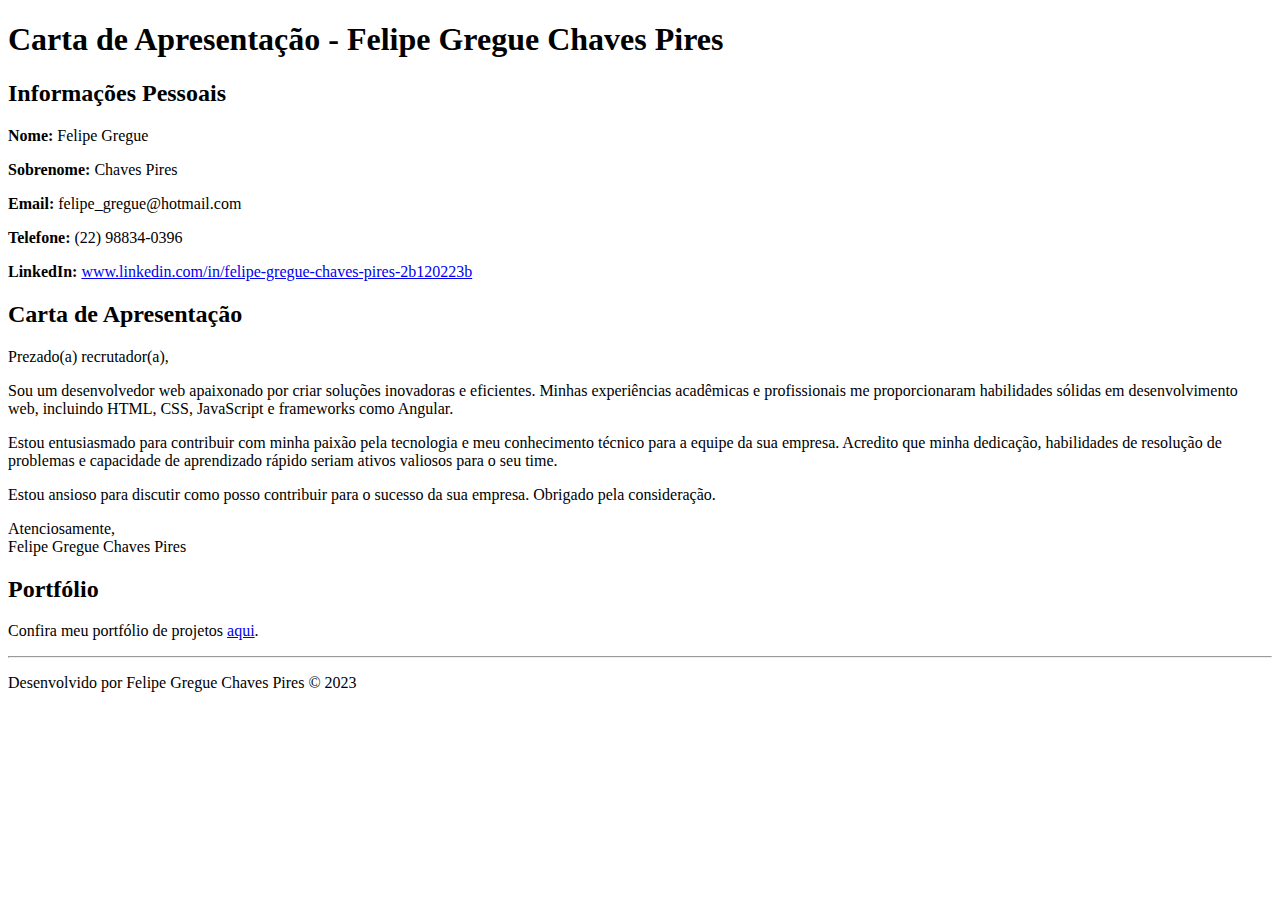
<file: Semana1/Atividade1/index.html>
<!DOCTYPE html>
<html lang="en">
<head>
    <meta charset="UTF-8">
    <meta http-equiv="X-UA-Compatible" content="IE=edge">
    <meta name="viewport" content="width=device-width, initial-scale=1.0">
    <title>Carta de Apresentação - Felipe Gregue Chaves Pires</title>
</head>
<body>

    <header>
        <h1>Carta de Apresentação - Felipe Gregue Chaves Pires</h1>
    </header>

    <section id="informacoes-pessoais">
        <h2>Informações Pessoais</h2>
        <p><strong>Nome:</strong> Felipe Gregue </p>
        <p><strong>Sobrenome:</strong> Chaves Pires</p>
        <p><strong>Email:</strong> felipe_gregue@hotmail.com</p>
        <p><strong>Telefone:</strong> (22) 98834-0396</p>
        <p><strong>LinkedIn:</strong> <a href="www.linkedin.com/in/felipe-gregue-chaves-pires-2b120223b" target="_blank">www.linkedin.com/in/felipe-gregue-chaves-pires-2b120223b</a></p>
    </section>

    <section id="carta-de-apresentacao">
        <h2>Carta de Apresentação</h2>
        <p>Prezado(a) recrutador(a),</p>
        <p>Sou um desenvolvedor web apaixonado por criar soluções inovadoras e eficientes. Minhas experiências acadêmicas e profissionais me proporcionaram habilidades sólidas em desenvolvimento web, incluindo HTML, CSS, JavaScript e frameworks como Angular.</p>
        <p>Estou entusiasmado para contribuir com minha paixão pela tecnologia e meu conhecimento técnico para a equipe da sua empresa. Acredito que minha dedicação, habilidades de resolução de problemas e capacidade de aprendizado rápido seriam ativos valiosos para o seu time.</p>
        <p>Estou ansioso para discutir como posso contribuir para o sucesso da sua empresa. Obrigado pela consideração.</p>
        <p>Atenciosamente,<br>Felipe Gregue Chaves Pires</p>
    </section>

    <section id="portfolio-link">
        <h2>Portfólio</h2>
        <p>Confira meu portfólio de projetos <a href="https://github.com/FelipeGregue">aqui</a>.</p>
    </section>

    <footer>
        <hr>
        <p>Desenvolvido por Felipe Gregue Chaves Pires &copy; 2023</p>
    </footer>

</body>
</html>
</file>
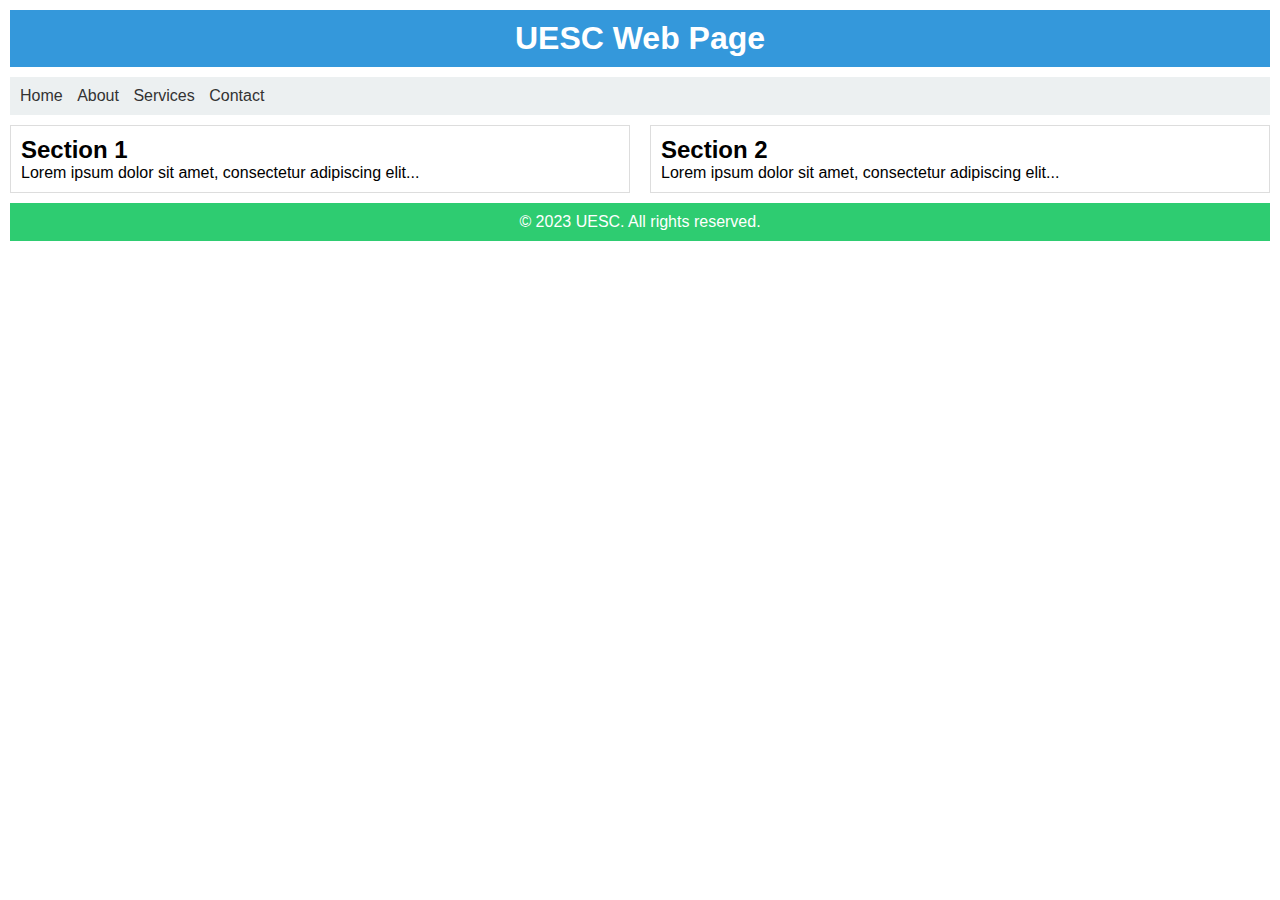
<file: Semana2/Atividade2/index.html>
<!DOCTYPE html>
<html lang="pt-br">
<head>
    <meta charset="UTF-8">
    <meta name="viewport" content="width=device-width, initial-scale=1.0">
    <link rel="stylesheet" href="styles.css">
    <title>UESC Web Page</title>
</head>
<body>
    <header>
        <h1>UESC Web Page</h1>
    </header>
    <nav>
        <ul>
            <li><a href="#">Home</a></li>
            <li><a href="#">About</a></li>
            <li><a href="#">Services</a></li>
            <li><a href="#">Contact</a></li>
        </ul>
    </nav>
    <main>
        <section>
            <h2>Section 1</h2>
            <p>Lorem ipsum dolor sit amet, consectetur adipiscing elit...</p>
        </section>
        <section>
            <h2>Section 2</h2>
            <p>Lorem ipsum dolor sit amet, consectetur adipiscing elit...</p>
        </section>
    </main>
    <footer>
        <p>&copy; 2023 UESC. All rights reserved.</p>
    </footer>
</body>
</html>
</file>
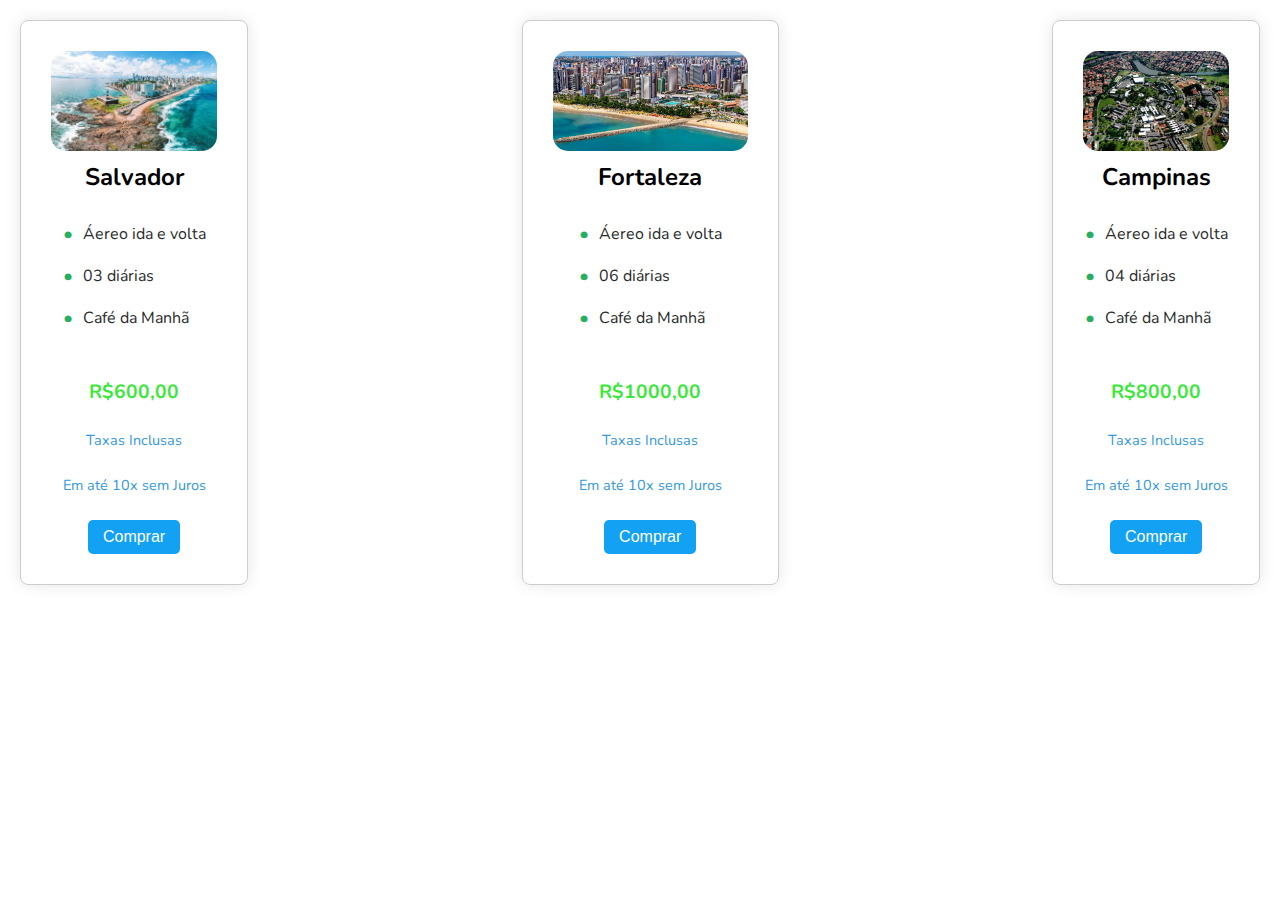
<file: Semana3/Atividade3/index.html>
<!DOCTYPE html>
<html lang="en">
<head>
    <meta charset="UTF-8">
    <title>Roteiros Turísticos</title>
    <link rel="stylesheet" href="estilo.css">
    <link rel="preconnect" href="https://fonts.googleapis.com">
    <link rel="preconnect" href="https://fonts.gstatic.com" crossorigin>
    <link href="https://fonts.googleapis.com/css2?family=Nunito&display=swap" rel="stylesheet">
</head>
<body>
    <div class="container-destinos">
        
        <div class="roteiros-viagens">
            <img src="./assets/imgs/salvador.jpg" class="postal">
            <div class="roteiro-destino">Salvador</div>
            <ul class="roteiro-incluso">
                <li>Áereo ida e volta</li>
                <li>03 diárias</li>
                <li>Café da Manhã</li>
            </ul>
            <div class="roteiro-preco">R$600,00</div>
            <div class="roteiro-obs">Taxas Inclusas</div>
            <div class="roteiro-parcelamento">Em até 10x sem Juros</div>
            <button class="roteiro-comprar">Comprar</button>
        </div>
        
        <div class="roteiros-viagens">
            <img src="./assets/imgs/fortaleza.jpg" class="postal">
            <div class="roteiro-destino">Fortaleza</div>
            <ul class="roteiro-incluso">
                <li>Áereo ida e volta</li>
                <li>06 diárias</li>
                <li>Café da Manhã</li>
            </ul>
            <div class="roteiro-preco">R$1000,00</div>
            <div class="roteiro-obs">Taxas Inclusas</div>
            <div class="roteiro-parcelamento">Em até 10x sem Juros</div>
            <button class="roteiro-comprar">Comprar</button>
        </div>
        
        <div class="roteiros-viagens">
            <img src="./assets/imgs/campinas.jpg" class="postal">
            <div class="roteiro-destino">Campinas</div>
            <ul class="roteiro-incluso">
                <li>Áereo ida e volta</li>
                <li>04 diárias</li>
                <li>Café da Manhã</li>
            </ul>
            <div class="roteiro-preco">R$800,00</div>
            <div class="roteiro-obs">Taxas Inclusas</div>
            <div class="roteiro-parcelamento">Em até 10x sem Juros</div>
            <button class="roteiro-comprar">Comprar</button>
        </div>

    </div>
</body>
</html>
</file>
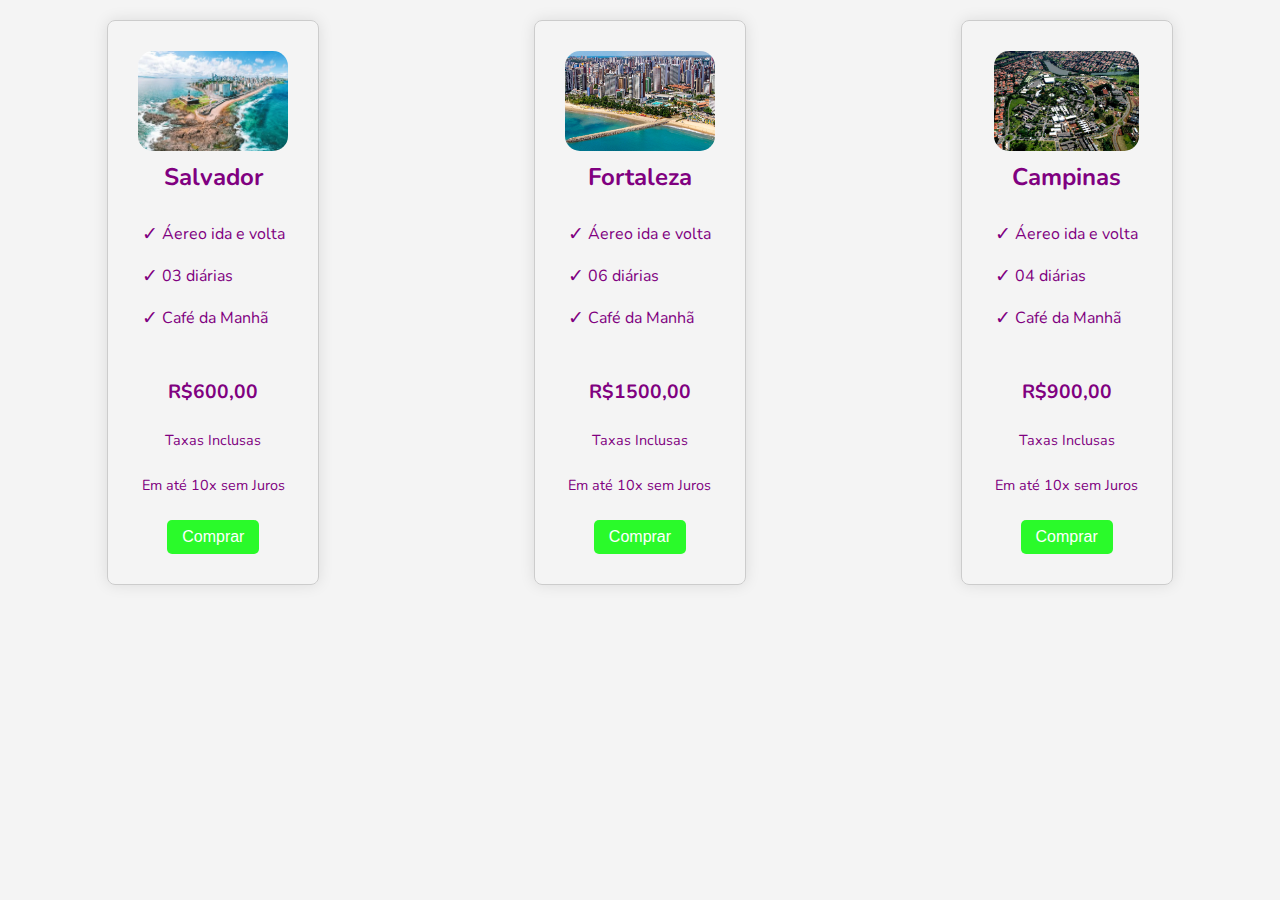
<file: Semana4/Atividade4/PrimeiraParte/index.html>
<!DOCTYPE html>
<html lang="en">

<head>
    <meta charset="UTF-8">
    <title>Roteiros Turísticos</title>
    <link rel="stylesheet" href="./css/estilo.css">
    <link rel="preconnect" href="https://fonts.googleapis.com">
    <link rel="preconnect" href="https://fonts.gstatic.com" crossorigin>
    <link href="https://fonts.googleapis.com/css2?family=Nunito&display=swap" rel="stylesheet">
    <!-- Adicione o link para a biblioteca de ícones (ex: FontAwesome) aqui -->
    <!-- Exemplo com FontAwesome: -->
    <link rel="stylesheet" href="https://cdnjs.cloudflare.com/ajax/libs/font-awesome/5.15.3/css/all.min.css">
</head>

<body>
    <div class="container-destinos">
        <div class="roteiros-viagens">
            <img src="./imagens/salvador.jpg" class="postal">
            <div class="roteiro-destino">Salvador</div>
            <ul class="roteiro-incluso">
                <li>Áereo ida e volta</li>
                <li>03 diárias</li>
                <li>Café da Manhã</li>
            </ul>
            <div class="roteiro-preco">R$600,00</div>
            <div class="roteiro-obs">Taxas Inclusas</div>
            <div class="roteiro-parcelamento">Em até 10x sem Juros</div>
            <button class="roteiro-comprar" onclick="comprarRoteiro(this)">Comprar</button>
        </div>

        <div class="roteiros-viagens">
            <img src="./imagens/fortaleza.jpg" class="postal">
            <div class="roteiro-destino">Fortaleza</div>
            <ul class="roteiro-incluso">
                <li>Áereo ida e volta</li>
                <li>06 diárias</li>
                <li>Café da Manhã</li>
            </ul>
            <div class="roteiro-preco">R$1500,00</div>
            <div class="roteiro-obs">Taxas Inclusas</div>
            <div class="roteiro-parcelamento">Em até 10x sem Juros</div>
            <button class="roteiro-comprar" onclick="comprarRoteiro(this)">Comprar</button>
        </div>

        <div class="roteiros-viagens">
            <img src="./imagens/campinas.jpg" class="postal">
            <div class="roteiro-destino">Campinas</div>
            <ul class="roteiro-incluso">
                <li>Áereo ida e volta</li>
                <li>04 diárias</li>
                <li>Café da Manhã</li>
            </ul>
            <div class="roteiro-preco">R$900,00</div>
            <div class="roteiro-obs">Taxas Inclusas</div>
            <div class="roteiro-parcelamento">Em até 10x sem Juros</div>
            <button class="roteiro-comprar" onclick="comprarRoteiro(this)">Comprar</button>
        </div>
    </div>

    <script src="./js/script.js"></script>
</body>

</html>
</file>
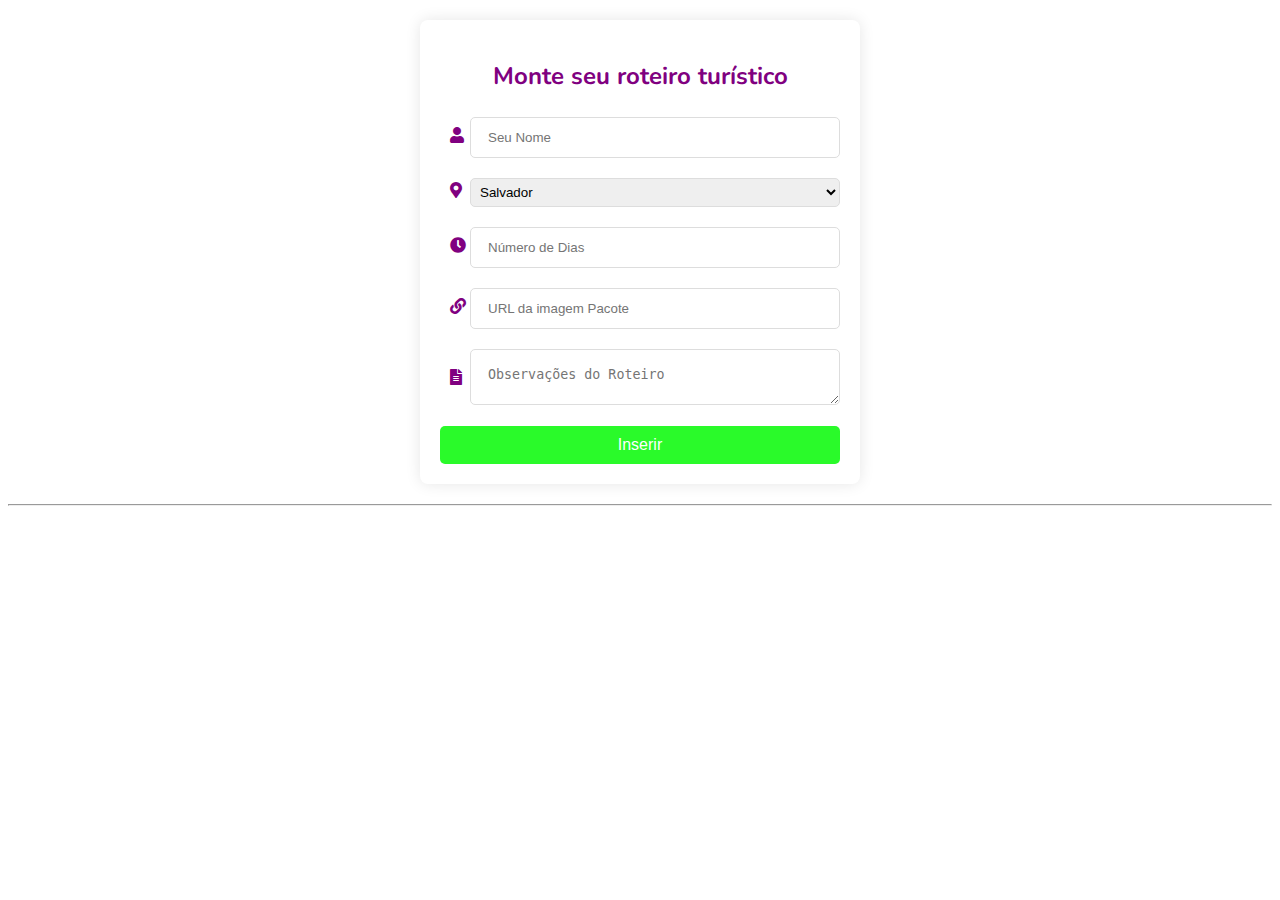
<file: Semana4/Atividade4/Restante/index.html>
<!DOCTYPE html>
<html lang="en">

<head>
    <meta charset="UTF-8">
    <title>Roteiro</title>
    <link rel="stylesheet" href="./css/estilo.css">
    <link rel="preconnect" href="https://fonts.googleapis.com">
    <link rel="preconnect" href="https://fonts.gstatic.com" crossorigin>
    <link href="https://fonts.googleapis.com/css2?family=Nunito&display=swap" rel="stylesheet">
    <link rel="stylesheet" href="https://cdnjs.cloudflare.com/ajax/libs/font-awesome/5.15.3/css/all.min.css">
</head>

<body>
    <div class="formulario-container">
        <h2>Monte seu roteiro turístico</h2>
        <form id="formulario">
            <div class="campo-formulario">
                <input type="text" id="nome" name="nome" placeholder="Seu Nome">
                <i class="icon fas fa-user"></i>
            </div>

            <div class="campo-formulario">
                <select id="destino" name="destino" style="width: 370px;">
                    <option value="Salvador">Salvador</option>
                    <option value="Fortaleza">Fortaleza</option>
                    <option value="Campinas">Campinas</option>
                </select>
                <i class="icon fas fa-map-marker-alt"></i>
            </div>

            <div class="campo-formulario">
                <input type="number" id="duracao" name="duracao" placeholder="Número de Dias">
                <i class="icon fas fa-clock"></i>
            </div>

            <div class="campo-formulario">
                <input list="imagensList" id="url" name="url" placeholder="URL da imagem Pacote">
                <datalist id="imagensList">
                    <option value="./imagens/salvador.jpg">
                    <option value="./imagens/campinas.jpg">
                    <option value="./imagens/fortaleza.jpg">
                </datalist>
                <i class="icon fas fa-link"></i>
            </div>

            <div class="campo-formulario">
                <textarea id="observacoes" name="observacoes" placeholder="Observações do Roteiro"></textarea>
                <i class="icon fas fa-file-alt"></i>
            </div>

            <button type="button" onclick="inserirRoteiro()">Inserir</button>
        </form>
    </div>

    <hr>

    <div class="container-destinos">
       
    </div>

    <script src="./js/script.js"></script>
</body>

</html>
</file>
<file: Semana3/Atividade3/estilo.css>
body {
    font-family: 'Nunito', sans-serif;
    margin: 0;
    padding: 0;
}

.container-destinos {
    display: flex;
    justify-content: space-around;
    align-items: flex-start;
    flex-wrap: wrap;
}

.roteiros-viagens {
    width: 150px;
    margin: 20px;
    padding: 30px;
    border: 1px solid #ccc;
    border-radius: 8px;
    box-shadow: 0 0 15px rgba(0, 0, 0, 0.1);
    display: flex;
    flex-direction: column;
    align-items: center;
    text-align: center;
    transition: transform 0.3s;
}

.postal {
    max-width: 100%;
    height: 100px;
    border-radius: 15px;
    margin-bottom: 10px;
}

.roteiro-destino {
    font-size: 1.5em;
    font-weight: bold;
    margin-bottom: 5px;
}

.roteiro-incluso {
    margin: 15px 0;
    padding: 0;
    list-style: none;
    display: flex;
    flex-direction: column;
    align-items: flex-start;
}

.roteiro-incluso li {
    margin: 10px 0;
    position: relative;
    padding-left: 20px;
    color: rgb(41, 44, 44);
}

.roteiro-incluso li::before {
    content: "\2022";
    color: #27ae60;
    font-size: 1.2em;
    position: absolute;
    left: 0;
    top: 50%;
    transform: translateY(-50%);
}

.roteiro-preco {
    font-size: 1.2em;
    font-weight: bold;
    color: #3ce73c;
    margin: 25px 0;
}

.roteiro-obs,
.roteiro-parcelamento {
    font-size: 0.9em;
    color: #3498db;
    margin-bottom: 25px;
}

.roteiro-comprar {
    background-color: #12a1f3;
    color: white;
    padding: 8px 15px;
    border: none;
    border-radius: 5px;
    cursor: pointer;
    font-size: 1em;
}

.roteiro-comprar:hover {
    background-color: #0062d3;
}

@media screen and (min-width: 1200px) {
    .container-destinos {
        justify-content: space-between;
    }

    .roteiros-viagens {
        width: auto;
        max-width: 200px;
    }
}

#fortaleza.invisivel {
    transform: scale(0);
}
</file>
<file: Semana4/Atividade4/PrimeiraParte/css/estilo.css>
body {
    font-family: 'Nunito', sans-serif;
    margin: 0;
    padding: 0;
    background-color: #f4f4f4; /* Cor de fundo do corpo */
}

.container-destinos {
    display: flex;
    justify-content: space-around;
    align-items: flex-start;
    flex-wrap: wrap;
}

.roteiros-viagens {
    width: 150px;
    margin: 20px;
    padding: 30px;
    border: 1px solid #ccc;
    border-radius: 8px;
    box-shadow: 0 0 15px rgba(0, 0, 0, 0.1);
    display: flex;
    flex-direction: column;
    align-items: center;
    text-align: center;
}

.postal {
    max-width: 100%;
    height: 100px;
    border-radius: 15px;
    margin-bottom: 10px;
}

.roteiro-destino {
    font-size: 1.5em;
    font-weight: bold;
    margin-bottom: 5px;
    color: purple !important;
}

.roteiro-incluso {
    margin: 15px 0;
    padding: 0;
    list-style: none;
    display: flex;
    flex-direction: column;
    align-items: flex-start;
}

.roteiro-incluso li {
    margin: 10px 0;
    position: relative;
    padding-left: 20px;
    color: purple !important;
}

.roteiro-incluso li::before {
    content: "\2713"; /* Unicode character for a checkmark */
    color: purple; /* Cor verde para o checkmark */
    font-size: 1.2em;
    position: absolute;
    left: 0;
    top: 50%;
    transform: translateY(-50%);
}

.roteiro-preco {
    font-size: 1.2em;
    font-weight: bold;
    margin: 25px 0;
    color: purple !important;
}

.roteiro-obs,
.roteiro-parcelamento {
    font-size: 0.9em;
    margin-bottom: 25px;
    color: purple !important;
}

.roteiro-comprar {
    background-color: #2afa2a; /* Cor laranja */
    color: white;
    padding: 8px 15px;
    border: none;
    border-radius: 5px;
    cursor: pointer;
    font-size: 1em;
    transition-duration: 0.3s; /* Adicionando transição de 0.3 segundos */
    color: #fff !important;
}

.roteiro-comprar:hover {
    background-color: #02b820; /* Cor laranja mais escura */
    color: #fff; /* Mudando a cor do texto ao passar o mouse */
    cursor: pointer;
}

.roteiro-comprar:active {
    transform: scale(0.9); /* Reduzindo o tamanho do botão ao ser clicado */
    box-shadow: 0 0 10px rgba(0, 0, 0, 0.2); /* Adicionando sombra ao ser clicado */
}

@keyframes compra {
    0% { transform: scale(1); }
    50% { transform: scale(1.2); }
    100% { transform: scale(1); }
}

.animacao-compra {
    animation: compra 1s;
}
</file>
<file: Semana4/Atividade4/Restante/css/estilo.css>
/* Estilos para o formulário */

body {
    font-family: 'Nunito', sans-serif; /* Fonte mais espaçada */
}

.formulario-container {
    max-width: 400px; /* Aumentado a largura */
    margin: 20px auto;
    padding: 20px;
    background-color: #fff; /* Cor de fundo do formulário */
    border-radius: 8px;
    box-shadow: 0 0 15px rgba(0, 0, 0, 0.1);
}

h2 {
    text-align: center;
    color: purple; /* Cor do texto do título */
}

#formulario {
    display: flex;
    flex-direction: column;
    gap: 15px;
}

.campo-formulario {
    position: relative;
}

input,
textarea,
select {
    width: calc(100% - 30px); /* Ajuste para adicionar espaço à esquerda */
    padding: 12px;
    border: 1px solid #ddd; /* Cor da borda dos campos */
    border-radius: 5px;
    box-sizing: border-box;
    margin-top: 5px; /* Espaçamento entre os campos */
    margin-left: 30px; /* Espaçamento à esquerda */
}

input::placeholder,
textarea::placeholder,
select {
    padding: 5px;
}

.icon {
    position: absolute;
    top: 50%;
    left: 10px;
    transform: translateY(-50%);
    color: purple; /* Cor dos ícones */
}

button {
    background-color: #2afa2a; /* Cor verde */
    color: white;
    padding: 10px;
    border: none;
    border-radius: 5px;
    cursor: pointer;
    font-size: 1em;
    transition-duration: 0.3s; /* Adicionando transição de 0.3 segundos */
}

button:hover {
    background-color: #02b820; /* Cor verde mais escura */
    color: #fff; /* Mudando a cor do texto ao passar o mouse */
    cursor: pointer;
}

button:active {
    transform: scale(0.9); /* Reduzindo o tamanho do botão ao ser clicado */
    box-shadow: 0 0 10px rgba(0, 0, 0, 0.2); /* Adicionando sombra ao ser clicado */
}
</file>
<file: Semana2/Atividade2/styles.css>
/* Reset some default styles */
body, h1, h2, p, ul, li {
    margin: 0;
    padding: 0;
}

body {
    font-family: 'Roboto', sans-serif; /* Font family from Google Fonts */
}

header, nav, main, footer {
    margin: 10px;
}

header {
    background-color: #3498db; /* Blue color */
    color: #fff;
    text-align: center;
    padding: 10px;
}

nav {
    background-color: #ecf0f1; /* Light gray color */
    padding: 10px;
}

nav ul {
    list-style: none;
}

nav li {
    display: inline-block;
    margin-right: 10px;
}

nav a {
    text-decoration: none;
    color: #333;
}

main {
    display: grid;
    grid-template-columns: repeat(auto-fit, minmax(300px, 1fr));
    gap: 20px;
}

section {
    border: 1px solid #ddd;
    padding: 10px;
}

footer {
    background-color: #2ecc71; /* Green color */
    color: #fff;
    text-align: center;
    padding: 10px;
}

/* Media query for devices with screens smaller than 500px */
@media only screen and (max-width: 500px) {
    main {
        grid-template-columns: 1fr;
    }
}
</file>
